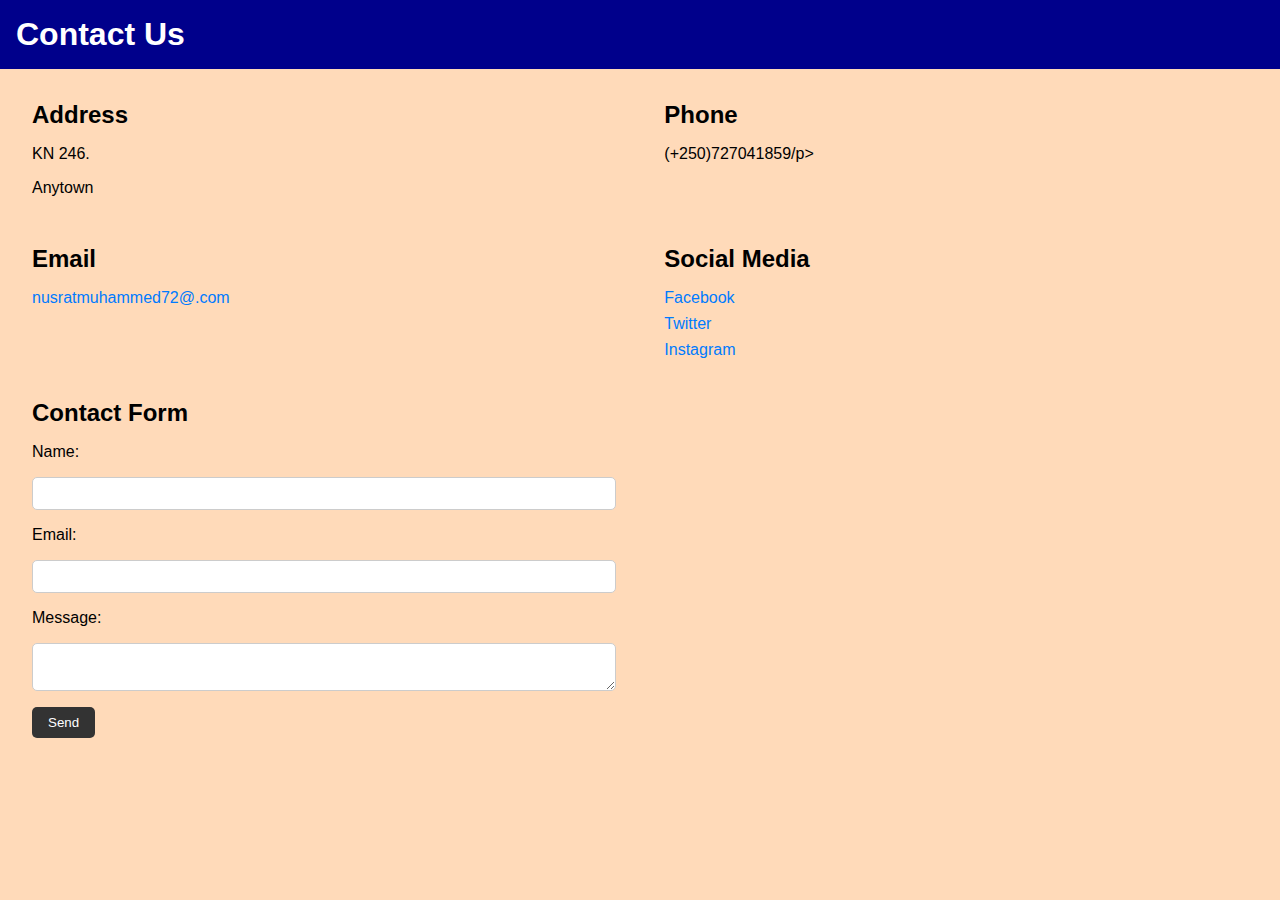
<file: contact.html>
<!DOCTYPE html>
<html>
<head>
  <title>Contact Page</title>
  <style>
  body {
  font-family: Arial, sans-serif;
  margin: 0;
  padding: 0;
    background-color:peachpuff;
}

header {
  background-color: darkblue;
  color: white;
  padding: 1rem;
}

header h1 {
  margin: 0;
}

main {
  display: flex;
  flex-wrap: wrap;
  justify-content: space-between;
  padding: 2rem;
}

section {
  flex-basis: 48%;
  margin-bottom: 2rem;
}

section h2 {
  font-size: 1.5rem;
  margin-top: 0;
  margin-bottom: 1rem;
}

ul {
  list-style: none;
  padding: 0;
  margin: 0;
}

li {
  margin-bottom: 0.5rem;
}

a {
  color: #007bff;
  text-decoration: none;
}

form {
  display: flex;
  flex-wrap: wrap;
  gap: 1rem;
}

label {
  flex-basis: 100%;
}

input, textarea {
  flex-basis: 100%;
  padding: 0.5rem;
  border: 1px solid #ccc;
  border-radius: 5px;
}

button {
  background-color: #333;
  color: #fff;
  padding: 0.5rem 1rem;
  border: none;
  border-radius: 5px;
  cursor: pointer;
}

button:hover {
  background-color: #peachpuff;
}

footer {
  background-color: #pink;
  color: #fff;
  padding: 1rem;
  text-align: center;
}

@media (max-width: 768px) {
  section {
    flex-basis: 100%;
  }
}
``
  </style>
</head>
<body>
  <header>
    <h1>Contact Us</h1>
  </header>
  <main>
    <section>
      <h2>Address</h2>
      <p>KN 246.</p>
      <p>Anytown</p>
    </section>
    <section>
      <h2>Phone</h2>
      <p>(+250)727041859/p>
    </section>
    <section>
      <h2>Email</h2>
      <p><a href="mailto:info@example.com">nusratmuhammed72@.com</a></p>
    </section>
    <section>
      <h2>Social Media</h2>
      <ul>
        <li><a href="nusrat">Facebook</a></li>
        <li><a href="#">Twitter</a></li>
        <li><a href="nuzii72">Instagram</a></li>
      </ul>
    </section>
    <section>
      <h2>Contact Form</h2>
      <form>
        <label for="name">Name:</label>
        <input type="text" id="name" name="name">
        <label for="email">Email:</label>
        <input type="email" id="email" name="email">
        <label for="message">Message:</label>
        <textarea id="message" name="message"></textarea>
        <button type="submit">Send</button>
      </form>
    </section>
  </main>
</body>
</html>
</file>
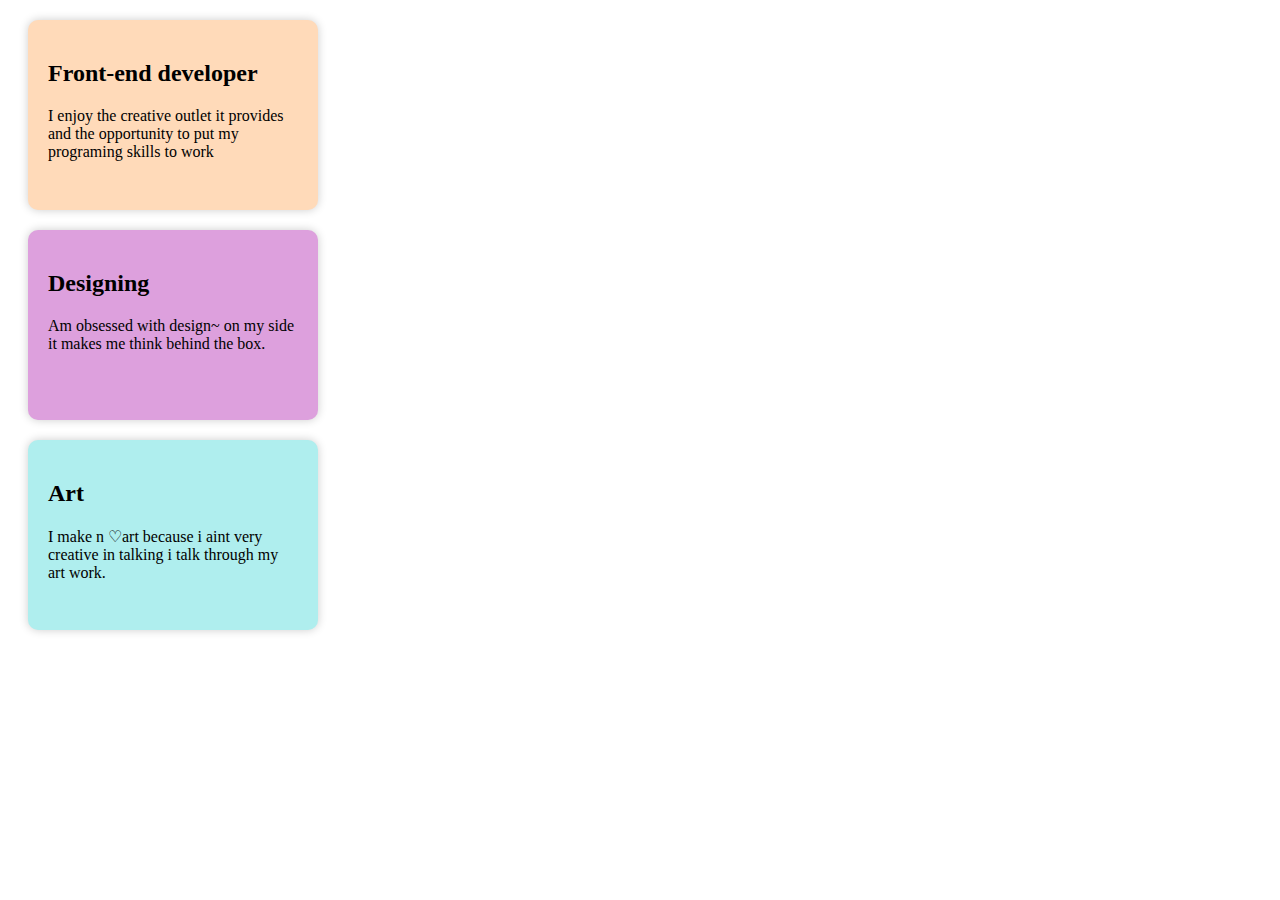
<file: exp.html>
<!Doctype html>
  <html>
  <head>
    <title>real</title>
    <style>
    background-color:pink
    .container {
  display: flex;
  justify-content: center;
  align-items: center;
  flex-wrap: wrap;
  margin: 40px;
}

.box {
  width: 250px;
  height: 150px;
  background-color: pink;
  margin: 20px;
  padding: 20px;
  border-radius: 10px;
  box-shadow: 0 0 10px rgba(0, 0, 0, 0.2);
  transition: all 0.3s ease-in-out;
}

.box:hover {
  transform: scale(1.1);
  box-shadow: 0 0 20px rgba(0, 0, 0, 0.4);
}

.box-1 {
  background-color: peachpuff;
  animation: bounce 2s infinite;
}

.box-2 {
  background-color: plum;
  animation: bounce 2s infinite;
}

.box-3 {
  background-color: paleturquoise;
  animation: bounce 2s infinite;
}

@keyframes pulse {
  0% {
    transform: scale(1);
  }
  50% {
    transform: scale(1.1);
  }
  100% {
    transform: scale(1);
  }
}

@keyframes spin {
  0% {
    transform: rotate(0deg);
  }
  100% {
    transform: rotate(360deg);
  }
}

@keyframes bounce {
  0% {
    transform: translateY(0);
  }
  50% {
    transform: translateY(-20px);
  }
  100% {
    transform: translateY(0);
  }
}body:{background-color:pink}
    </style>
  </head>
<body>
<div class="container">
  <div class="box box-1">
    <h2>Front-end developer</h2>
    <p> I enjoy the creative outlet it 
      provides and the opportunity to put my programing skills to work
    </p>
  </div>
  <div class="box box-2">
    <h2>Designing</h2>
    <p>Am obsessed with design~
      on my side it makes me think behind the box.</p>
  </div>
  <div class="box box-3">
    <h2>Art </h2>
    <p>I make  n ♡art because i aint very creative in talking
      i talk through my art work.</p>
  </div>
</div>
</body>
</html>
</file>
